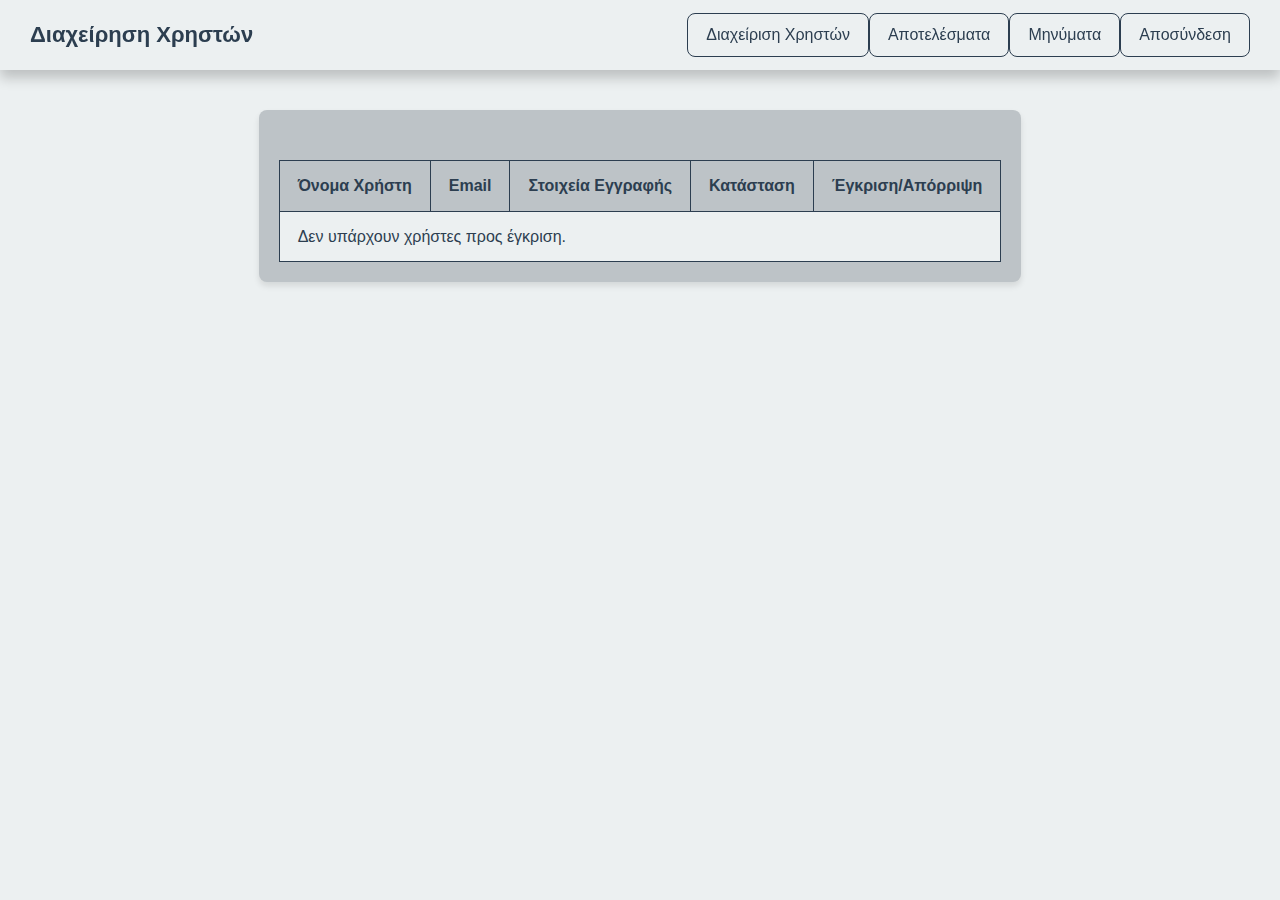
<file: admin.html>
<!DOCTYPE html>
<html lang="el">
<head>
    <meta charset="UTF-8">
    <title>ΔΙΑΧΕΙΡΙΣΗ</title>
    <link rel="stylesheet" href="style.css">
    
</head>
<body>
    <div class="container">
        <div class="navbar">
            <div class="logo">Διαχείρηση Χρηστών</div>
            <div class="nav-links">
                <a href="admin.html" class="btn">Διαχείριση Χρηστών</a>
                <a href="responses.html" class="btn">Αποτελέσματα</a>
                <a href="com.html" class="btn">Μηνύματα</a>
                <a href="#" id="logoutButton" class="btn">Αποσύνδεση</a>
            </div>
        </div>

        <div class="purpose">
            <table id="usersTable" class="table">
                <thead>
                    <tr>
                        <th>Όνομα Χρήστη</th>
                        <th>Email</th>
                        <th>Στοιχεία Εγγραφής</th>
                        <th>Κατάσταση</th>
                        <th>Έγκριση/Απόρριψη</th>
                    </tr>
                </thead>
                <tbody id="users">
                    <!-- Οι χρήστες θα προστεθούν εδώ με JavaScript -->
                </tbody>
            </table>
        </div>
    </div>
    <script src="script.js" defer></script>
</body>
</html>
</file>
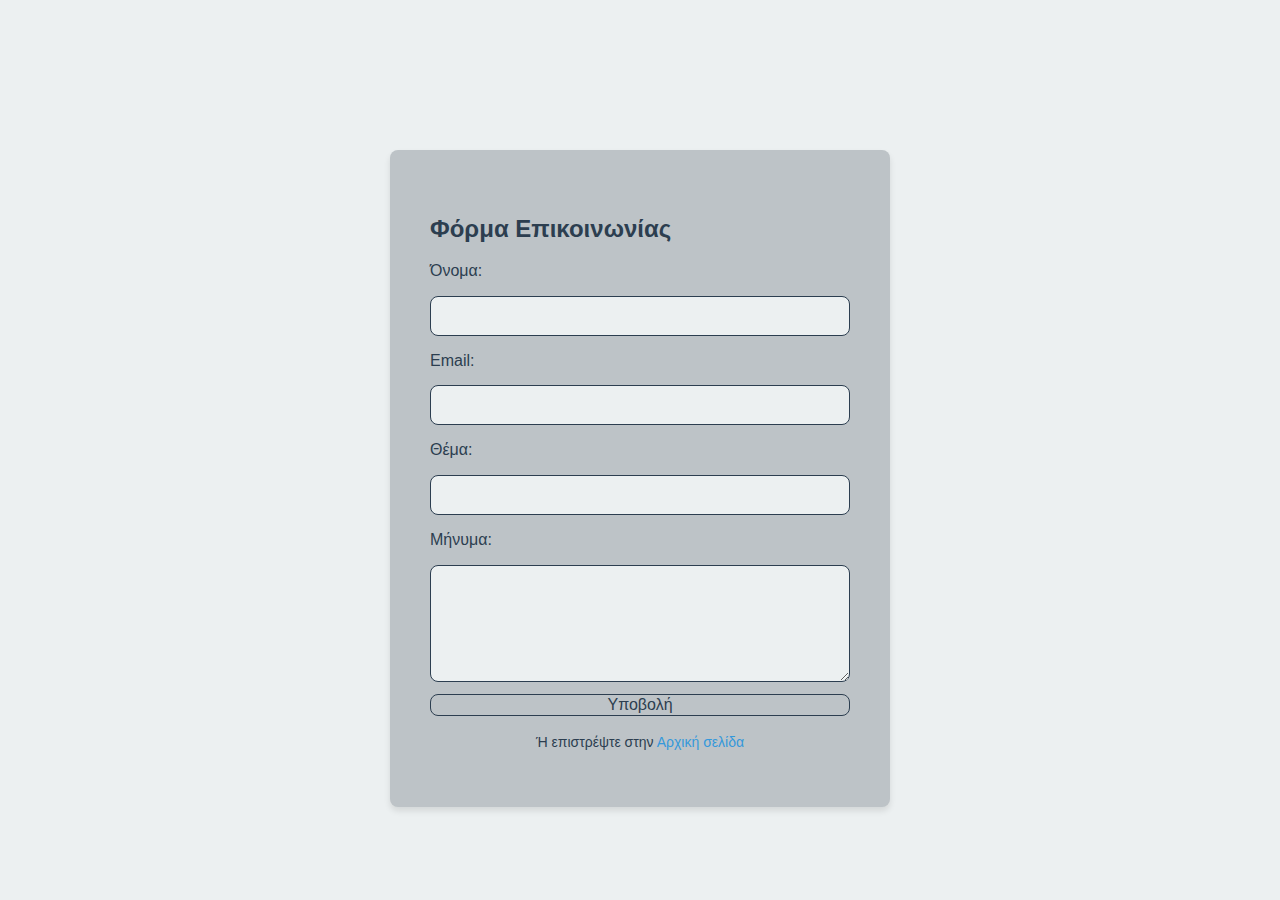
<file: contact.html>
<!DOCTYPE html>
<html lang="el">
<head>
    <meta charset="UTF-8">
    <meta name="viewport" content="width=device-width, initial-scale=1.0">
    <title>Επικοινωνία</title>
    <link rel="stylesheet" href="style.css"> 
</head>
<body>
    <div class="container">
        <div class="form-container">
            <h2>Φόρμα Επικοινωνίας</h2>
            <form id="contactForm" autocomplete="off">
                <label for="name">Όνομα:</label>
                <input type="text" id="name" name="name" required>
                
                <label for="email">Email:</label>
                <input type="email" id="email" name="email" required>
                
                <label for="subject">Θέμα:</label>
                <input type="text" id="subject" name="subject" required>
                
                <label for="message">Μήνυμα:</label>
                <textarea id="message" name="message" rows="5" required></textarea>
                
                <button type="submit">Υποβολή</button>
            </form>
            <p class="switch-page center">Ή επιστρέψτε στην <a href="index.html">Αρχική σελίδα</a></p>
        </div>
    </div>
    <script src="script.js"></script>
</body>
</html>
</file>
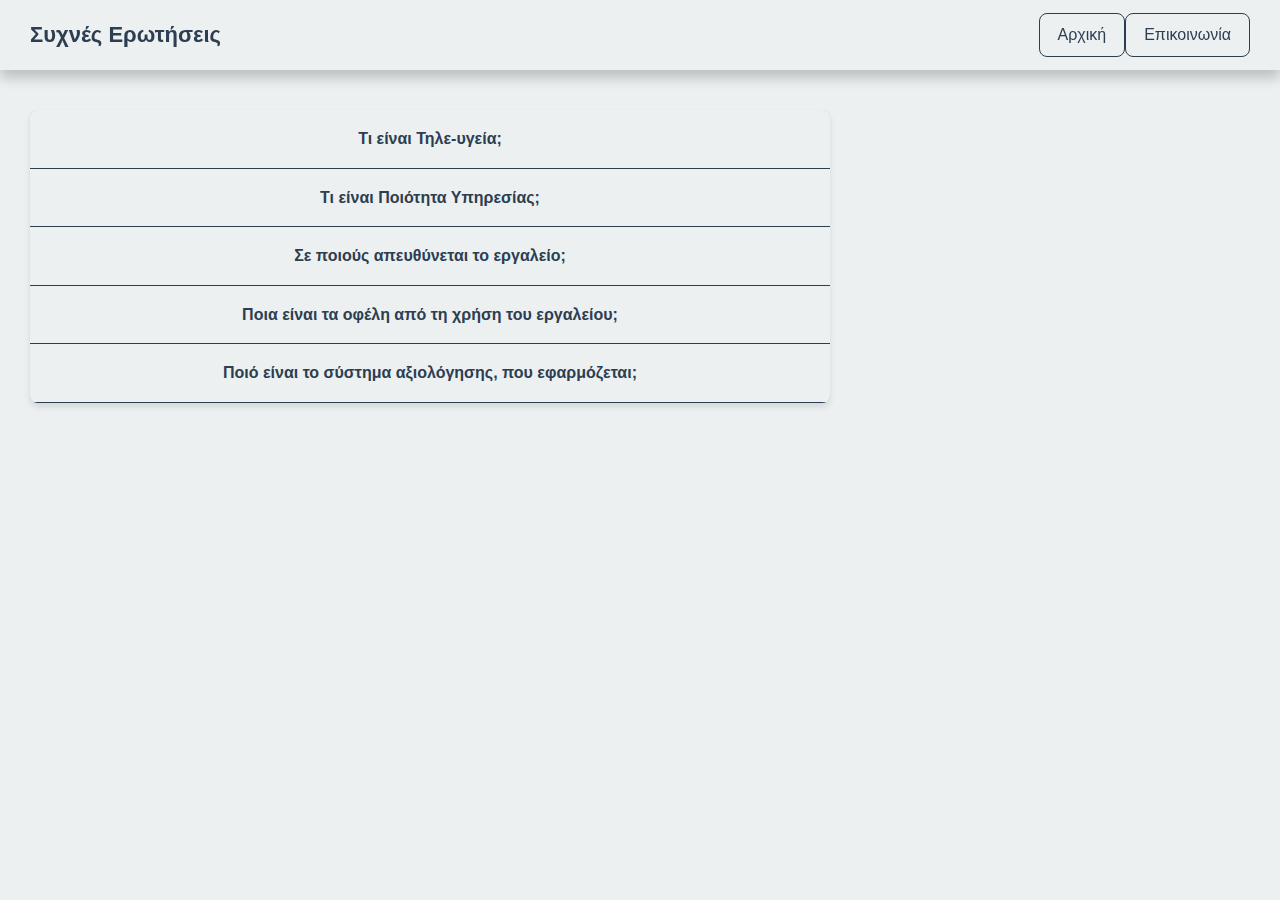
<file: faq.html>
<!DOCTYPE html>
<html lang="el">
<head>
    <meta charset="UTF-8">
    <title>ΣΥΧΝΕΣ ΕΡΩΤΗΣΕΙΣ</title>
    <link rel="stylesheet" href="style.css">
</head>
<body>
     <div class="container">
        <nav class="navbar">
            <h1 class="logo">Συχνές Ερωτήσεις</h1>
            <div class="nav-links">
                <a href="index.html" class="btn">Αρχική</a>
                <a href="contact.html" class="btn">Επικοινωνία</a>
            </div>
        </nav>
        <div class="accordion">
            <div class="accordion-item">
              <div class="accordion-header">Τι είναι Τηλε-υγεία;</div>
              <div class="accordion-body">
                Σύμφωνα με τον Π.Ο.Υ, η τηλε-υγεία αναφέρεται στην παροχή υπηρεσιών υγειονομικής περίθαλψης όπου η απόσταση αποτελεί καθοριστικό παράγοντα. Οι υπηρεσίες προσφέρονται από επαγγελματίες υγείας μέσω της χρήσης τεχνολογιών πληροφορικής και επικοινωνιών προκειμένου να επιτευχθεί η ανταλλαγή έγκυρων και αξιόπιστων πληροφοριών.
              </div>
            </div>
            <div class="accordion-item">
              <div class="accordion-header">Τι είναι Ποιότητα Υπηρεσίας;</div>
              <div class="accordion-body">
                Η ποιότητα στις υπηρεσίες υγείας αφορά την παροχή αξιόπιστων, αμερόληπτων και αποτελεσματικών υπηρεσιών που συμμορφώνονται με διεθνή πρότυπα, νομοθεσία και κανονισμούς. Στόχος είναι η έγκαιρη και εξατομικευμένη περίθαλψη, η οποία διασφαλίζει το βέλτιστο κλινικό και ολιστικό αποτέλεσμα, αξιοποιώντας σωστά τους διαθέσιμους πόρους. Βασίζεται σε επιστημονικά τεκμηριωμένες πρακτικές  και εστιάζει στην ασθενοκεντρική φροντίδα, εξασφαλίζοντας ασφάλεια και προστιθέμενη αξία.
              </div>
            </div>
          <div class="accordion-item">
            <div class="accordion-header">Σε ποιούς απευθύνεται το εργαλείο;</div>
            <div class="accordion-body">
                Σε οργανισμούς, που προσφέρουν ιατρικοφαρμακευτική περίθαλψη μέσω υπηρεσιών τηλε-υγείας. Πρέπει να συμπληρωθει από έναν ή περισσότερους εκπροσώπους του οργανισμού, οι οποίοι είναι εξοικοιωμένοι με τις εφαρμογές και τις λειτουργίες τηλε-υγείας.
            </div>
          </div>
            <div class="accordion-item">
                <div class="accordion-header">Ποια είναι τα οφέλη από τη χρήση του εργαλείου;</div>
                <div class="accordion-body">
                    Προσφέρει άμεσο προσδιορισμό του επιπέδου ωριμότητας της υπηρεσίας και συνοπτική αναφορά με σκοπό την βελτίωση της προσφερόμενης υπηρεσίας.
                </div>
            </div>      
            <div class="accordion-item">
                <div class="accordion-header">Ποιό είναι το σύστημα αξιολόγησης, που εφαρμόζεται;</div>
                <div class="accordion-body">
                    Το σύστημα αξιολόγησης που εφαρμόζεται κυμαίνεται από το επίπεδο χαμηλότερης ωριμότητας (1) έως το υψηλότερο (5), προκειμένου να καλύψει ολόκληρο το φάσμα και να επιτρέψει στους οργανισμούς να αξιολογηθούν με βάση την περιγραφή ενός ιδανικού βέλτιστου σεναρίου.
                </div>
            </div>  
        </div>       
        <script>
     
            document.querySelectorAll('.accordion-header').forEach(header => {
                header.addEventListener('click', () => {
                const item = header.parentElement;
                item.classList.toggle('active');
                });
            });
        </script>
        <script src="script.js"></script>
</body>
</html>
</file>
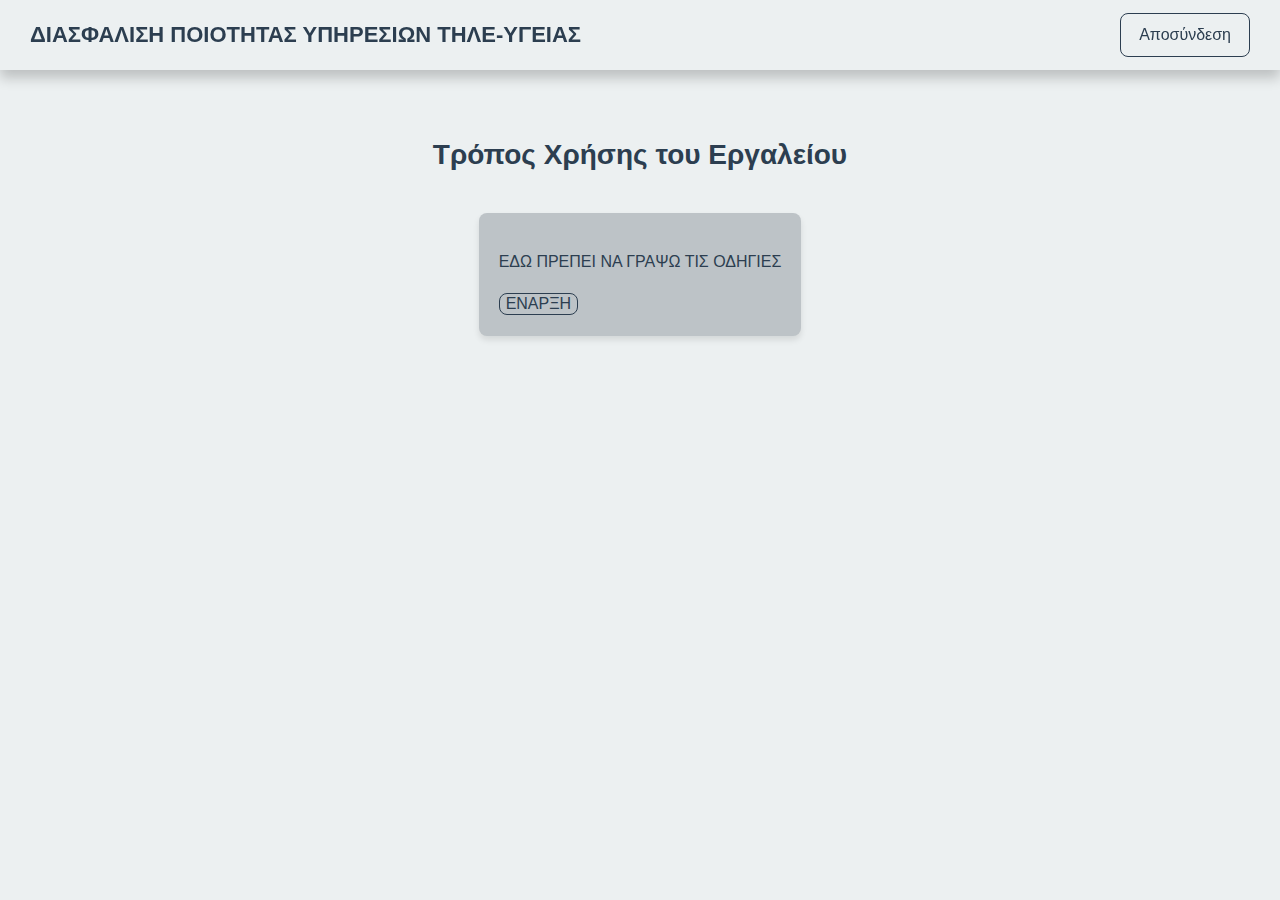
<file: instructions.html>
<!DOCTYPE html>
<html lang="el">
<head>
    <meta charset="UTF-8">
    <title>ΟΔΗΓΙΕΣ ΧΡΗΣΗΣ</title>
    <link rel="stylesheet" href="style.css">
</head>
<body>

    <div class="container">
        <nav class="navbar">
            <h1 class="logo">ΔΙΑΣΦΑΛΙΣΗ ΠΟΙΟΤΗΤΑΣ ΥΠΗΡΕΣΙΩΝ ΤΗΛΕ-ΥΓΕΙΑΣ</h1>
            <div class="nav-links">
                <a href="index.html" id="logoutButton" class="btn">Αποσύνδεση</a>
            </div>
        </nav>
        <header class="hero">
            <h2 class="hero-title">Τρόπος Χρήσης του Εργαλείου</h2>
        </header>

        <section class="purpose">
            <p>ΕΔΩ ΠΡΕΠΕΙ ΝΑ ΓΡΑΨΩ ΤΙΣ ΟΔΗΓΙΕΣ</p>
            <button onclick="window.location.href='questionnaire1.html';">ΕΝΑΡΞΗ</button>
        </section>
    </div>
</body>
</html>
</file>
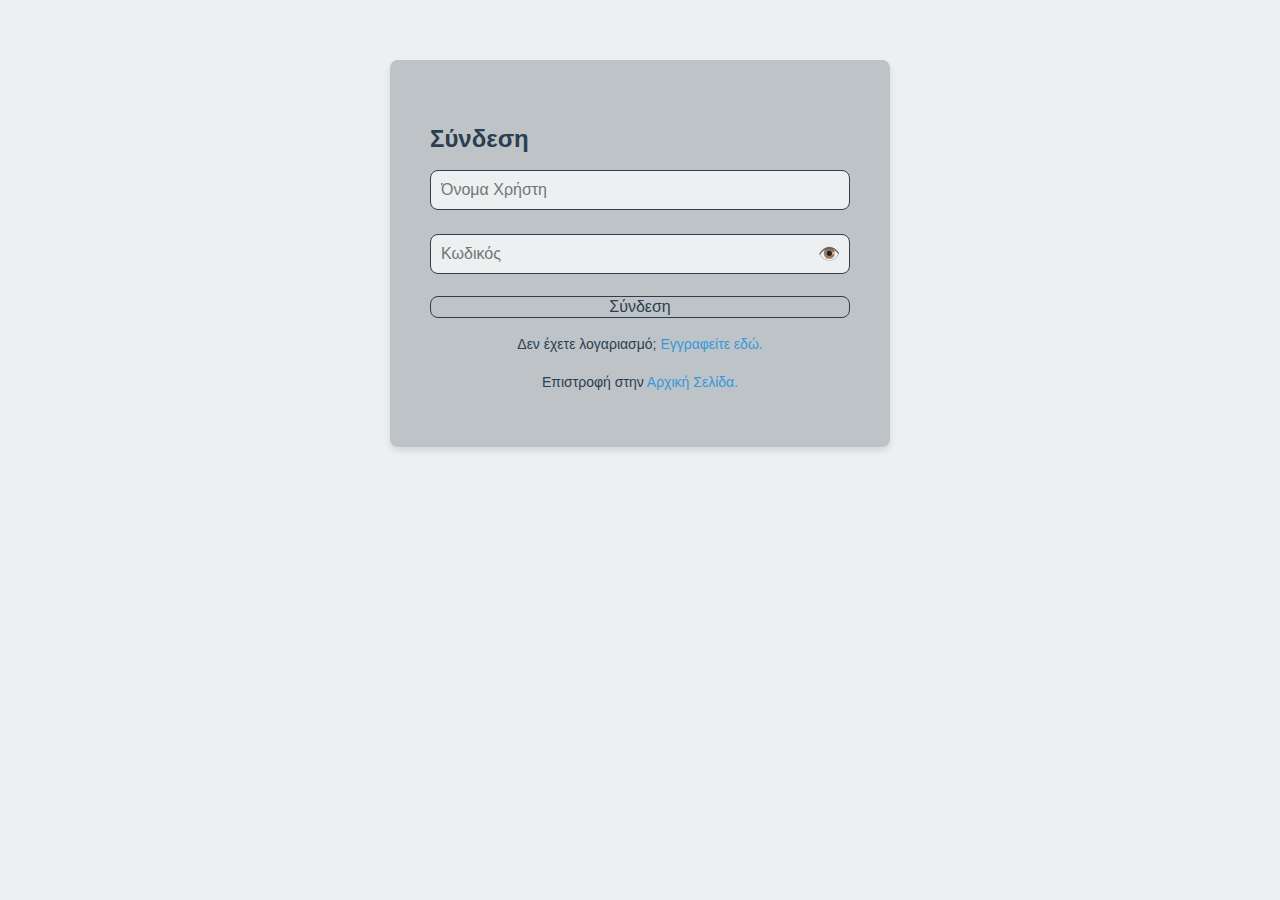
<file: login.html>
<!DOCTYPE html>
<html lang="el">
<head>
    <meta charset="UTF-8">
    <title>ΣΥΝΔΕΣΗ ΧΡΗΣΤΗ</title>
    <link rel="stylesheet" href="style.css">
</head>
<body>
    <div class="form-container">
        <h2>Σύνδεση</h2>

        <form id="loginForm" autocomplete="off">
            <input type="text" id="loginUsername" name="loginUsername" placeholder="Όνομα Χρήστη" required>
            <div class="password-container">
                <input type="password" id="loginPassword" name="loginPassword" placeholder="Κωδικός" required>  
                <button type="button" id="togglePassword">👁️</button>
            </div>
            <button type="submit">Σύνδεση</button>
        </form>

        <p class="switch-page center">
            Δεν έχετε λογαριασμό; <a href="register.html">Εγγραφείτε εδώ.</a>
        </p>

        <p class="switch-page center">
            Επιστροφή στην <a href="index.html">Αρχική Σελίδα.</a>
        </p>
    </div>
    <script>
        const togglePasswordButton = document.getElementById("togglePassword");
        const passwordField = document.getElementById("loginPassword");

        togglePasswordButton.addEventListener("click", function () {
            // Αν το type είναι "password", το κάνουμε "text" για να δούμε τον κωδικό
            if (passwordField.type === "password") {
                passwordField.type = "text";
            } else {
                passwordField.type = "password";
            }
        });
    </script>
    <script src="script.js"></script>
</body>
</html>
</file>
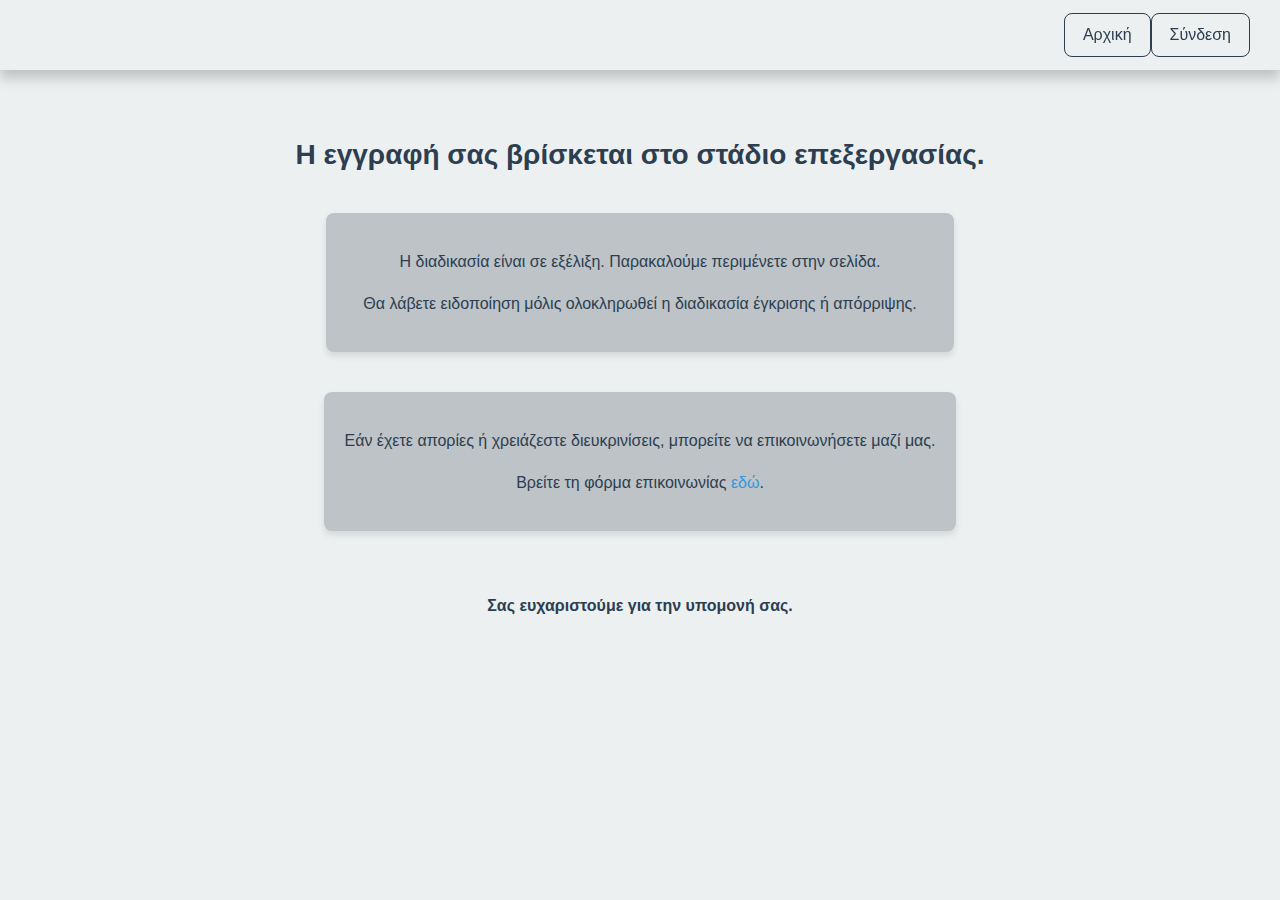
<file: pending.html>
<!DOCTYPE html>
<html lang="el">
<head>
    <meta charset="UTF-8">
    <meta name="viewport" content="width=device-width, initial-scale=1.0">
    <title>ΚΑΤΑΣΤΑΣΗ ΕΓΓΡΑΦΗΣ: ΥΠΟ ΕΠΕΞΕΡΓΑΣΙΑ</title>
    <link rel="stylesheet" href="style.css">
</head>
<body>
    <!-- Navbar  -->
    <nav class="navbar">
        <h1 class="logo"></h1>
        <div class="nav-links">
            <a href="index.html" class="btn">Αρχική</a>
            <a href="login.html" class="btn">Σύνδεση</a>
        </div>
    </nav>
   

    <!-- Container -->
    <div class="container">
        <div class="hero">
            <h2>Η εγγραφή σας βρίσκεται στο στάδιο επεξεργασίας.</h2>          
        </div>

        <div class="purpose" align="center">
            <p>&nbsp;&nbsp;&nbsp;&nbsp;&nbsp;&nbsp;&nbsp;&nbsp;&nbsp;&nbsp;&nbsp;&nbsp;Η διαδικασία είναι σε εξέλιξη. Παρακαλούμε περιμένετε στην σελίδα.&nbsp;&nbsp;&nbsp;&nbsp;&nbsp;&nbsp;&nbsp;&nbsp;&nbsp;&nbsp;&nbsp;&nbsp;</p>  
            <p>Θα λάβετε ειδοποίηση μόλις ολοκληρωθεί η διαδικασία έγκρισης ή απόρριψης.</p>
            
        </div>   
        
        <div class="purpose" align="center">
            <p>Εάν έχετε απορίες ή χρειάζεστε διευκρινίσεις, μπορείτε να επικοινωνήσετε μαζί μας.</p>
            <p class="switch-page">
             Bρείτε τη φόρμα επικοινωνίας <a href="com.html">εδώ</a>.
            </p>
        </div>

        <div class="hero">
            <h4>Σας ευχαριστούμε για την υπομονή σας.</h4>          
        </div>
    </div>
        <p id="confirmationMessage" style="display:none; color:green; font-weight:bold; margin-top:10px;"></p>
    <script>
        document.addEventListener("DOMContentLoaded", function () {
            if (!window.location.href.includes("pending.html")) return;

            const currentUserName = localStorage.getItem("currentUser");
            if (!currentUserName) return;

            const users = JSON.parse(localStorage.getItem("users")) || [];

            // Βρίσκουμε τον χρήστη που είναι συνδεδεμένος και έχει αποθηκευμένη κατάσταση
            const currentUserObject = users.find(u => u.username === currentUserName && u.status);

            if (!currentUserObject) return;

            let messageToShow = "";
            let redirectUrl = "";
            let showRejectionOptions = false;

            switch (currentUserObject.status) {
                case "Σε αναμονή":
                    messageToShow = "Κατάσταση Εγγραφής: Σε Αναμονή";
                    setTimeout(() => {
                        location.reload();
                    }, 1000);
                    break;
                case "Εγκρίθηκε":
                    messageToShow = "Η εγγραφή σας εγκρίθηκε!";
                    redirectUrl = "login.html";
                    break;
                case "Απορρίφθηκε":
                    messageToShow = "Η εγγραφή σας απορρίφθηκε!";
                    showRejectionOptions = true;
                    break;
                default:
                    return;
            }

            if (messageToShow) {
                const messageDiv = document.createElement("div");
                messageDiv.classList.add("notification");
                messageDiv.innerHTML = messageToShow;

                const closeButton = document.createElement("button");
                closeButton.innerText = "Κλείσιμο";
                closeButton.classList.add("close-button");
                closeButton.onclick = function () {
                    document.body.removeChild(messageDiv);
                    if (redirectUrl) {
                        window.location.href = redirectUrl;
                    }
                };

                messageDiv.appendChild(closeButton);

                if (showRejectionOptions) {
                    const optionsDiv = document.createElement("div");
                    optionsDiv.classList.add("rejection-options");

                    const homeButton = document.createElement("button");
                    homeButton.innerText = "Επιστροφή στην αρχική";
                    homeButton.classList.add("home-button");
                    homeButton.onclick = function () {
                        window.location.href = "index.html";
                    };

                    const contactButton = document.createElement("button");
                    contactButton.innerText = "Επικοινωνία με τον διαχειριστή";
                    contactButton.classList.add("contact-button");
                    contactButton.onclick = function () {
                        window.location.href = "contact.html";
                    };

                    optionsDiv.appendChild(homeButton);
                    optionsDiv.appendChild(contactButton);
                    messageDiv.appendChild(optionsDiv);
                }

                document.body.appendChild(messageDiv);
            }
        });
      </script>
    <script src="script.js"></script>
</body>
</html>
</file>
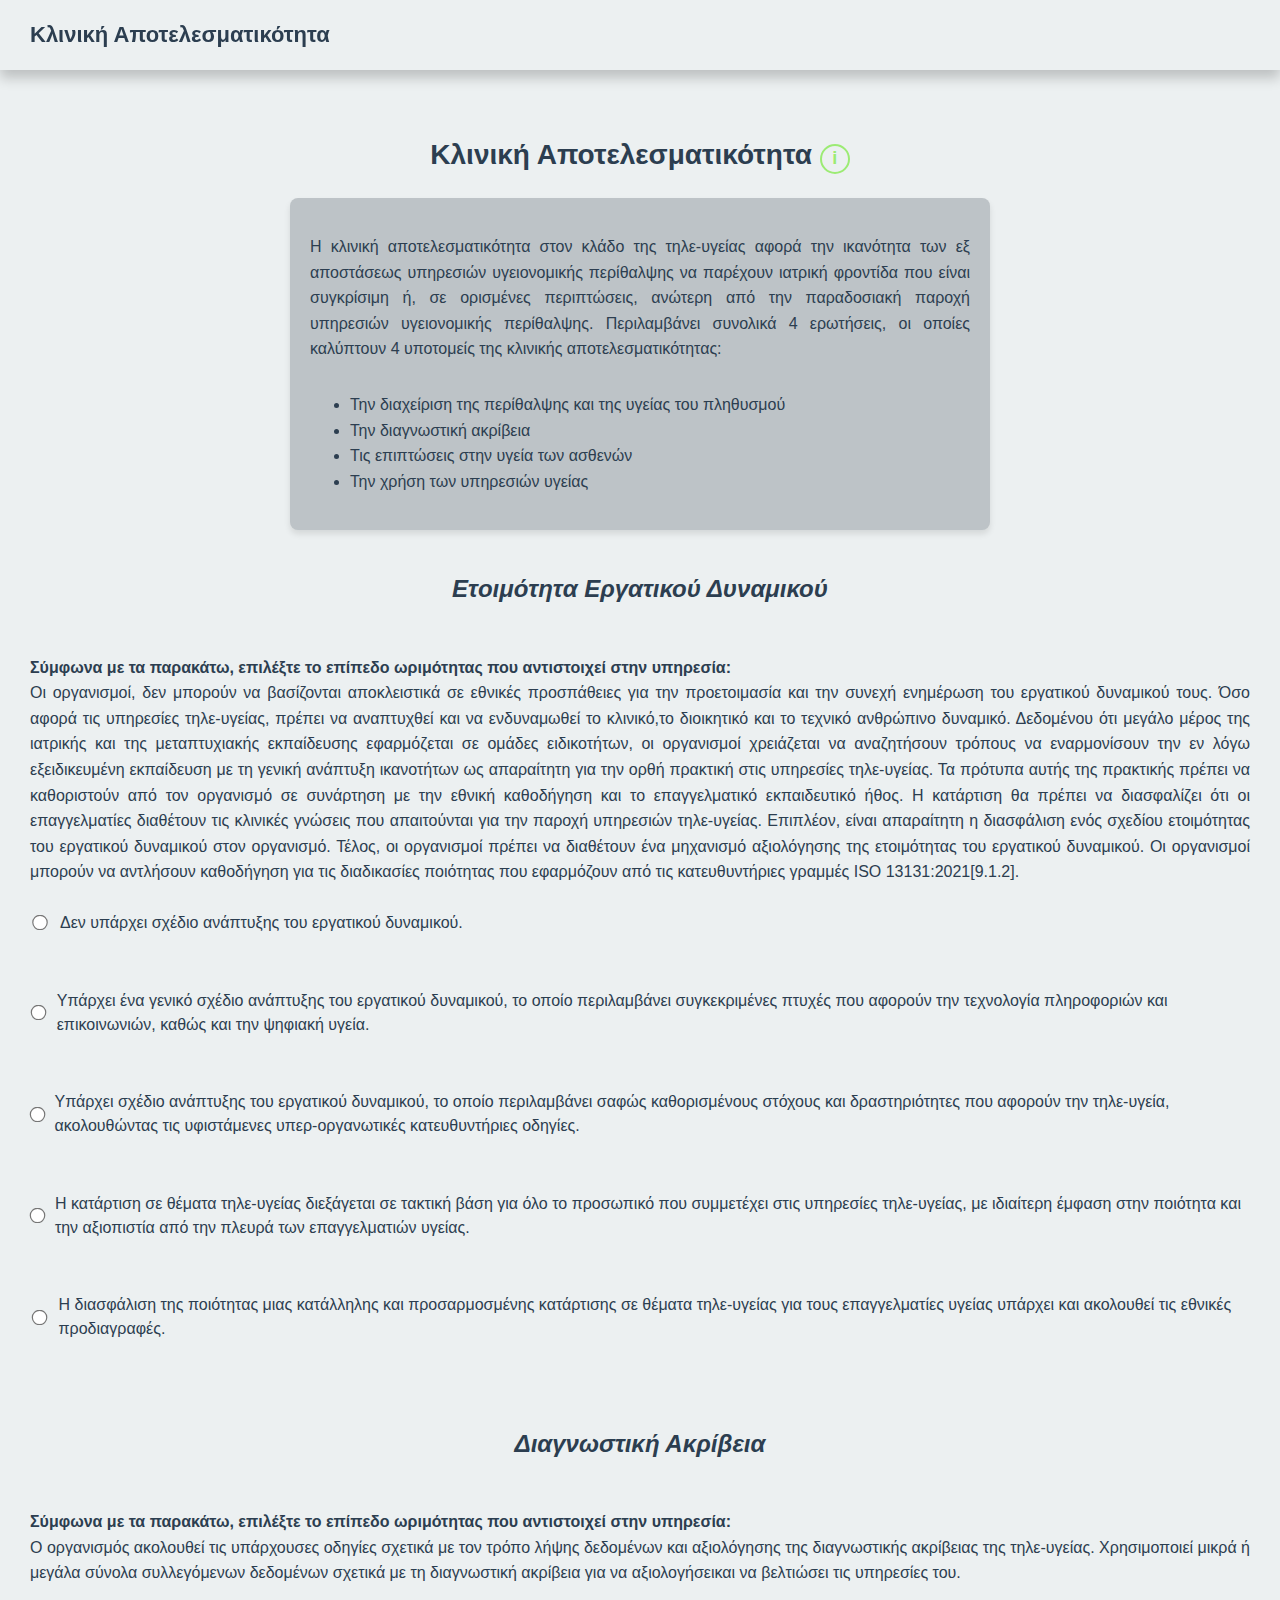
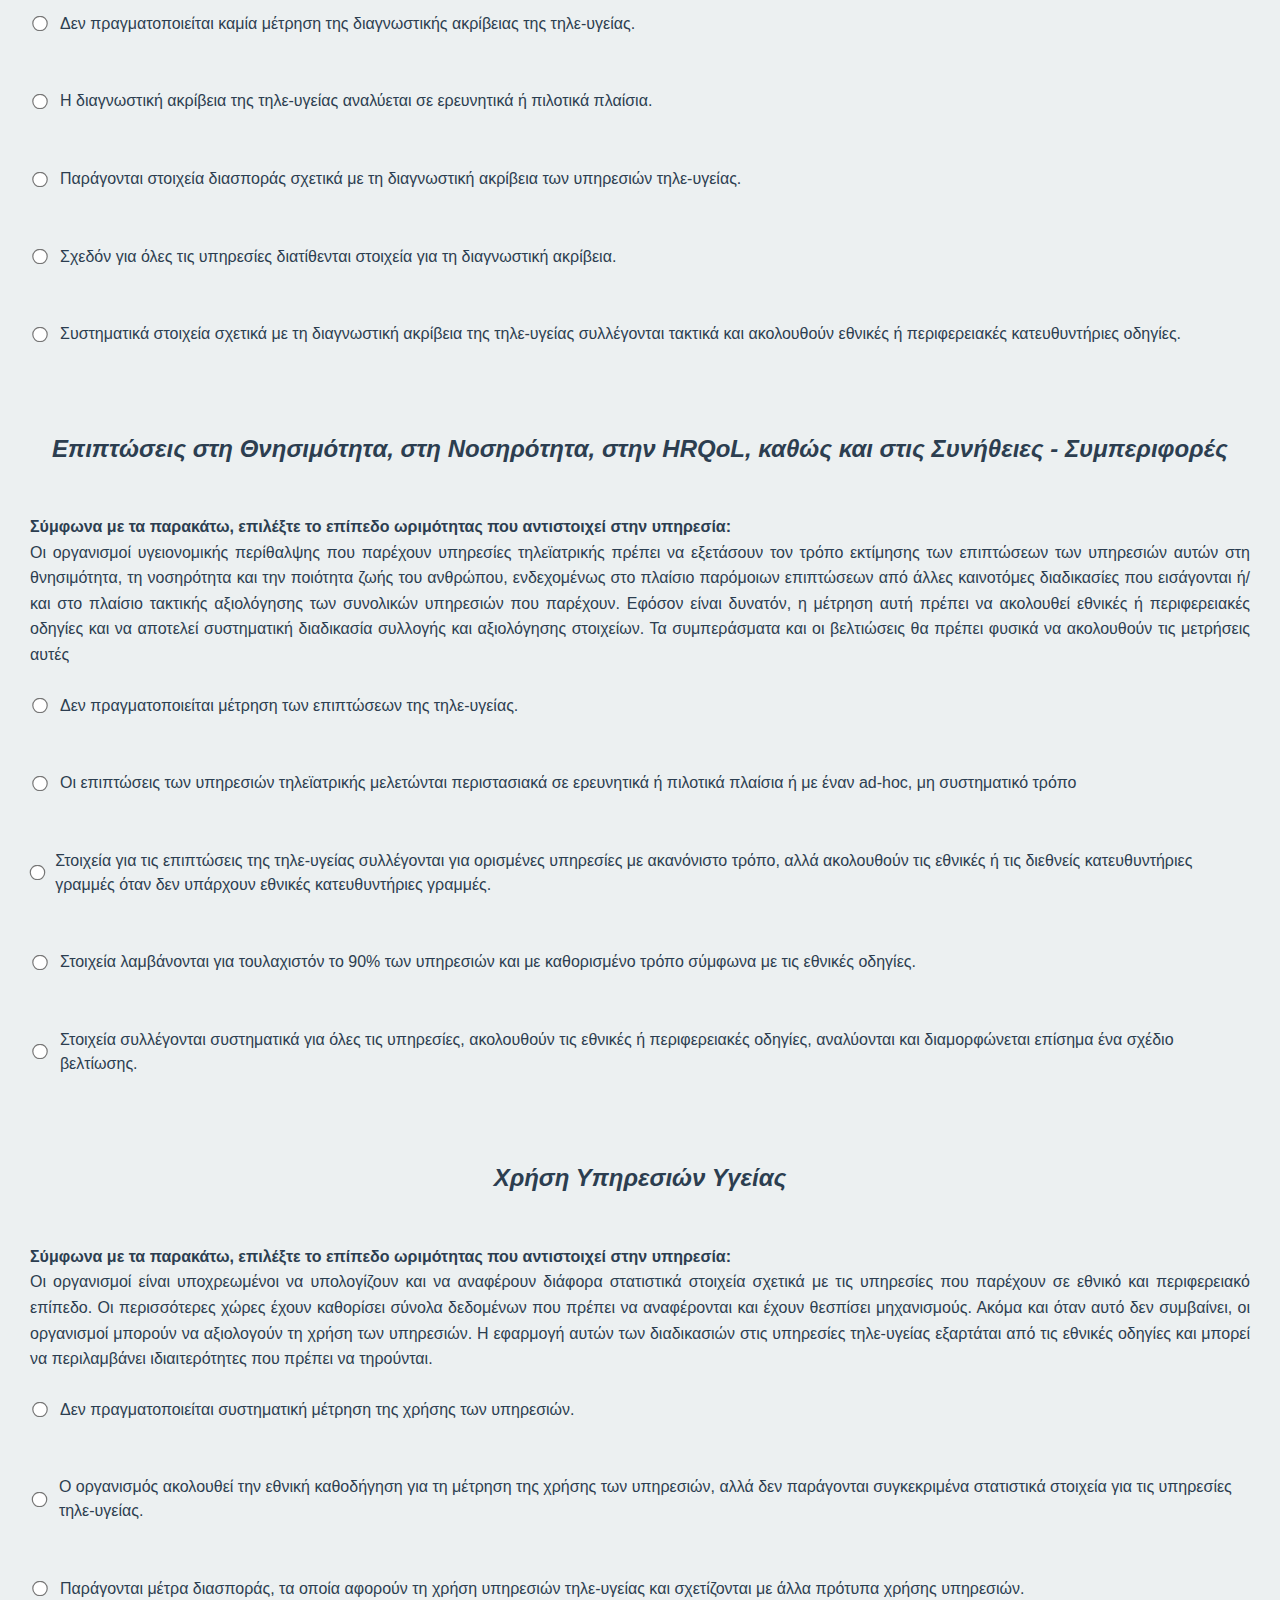
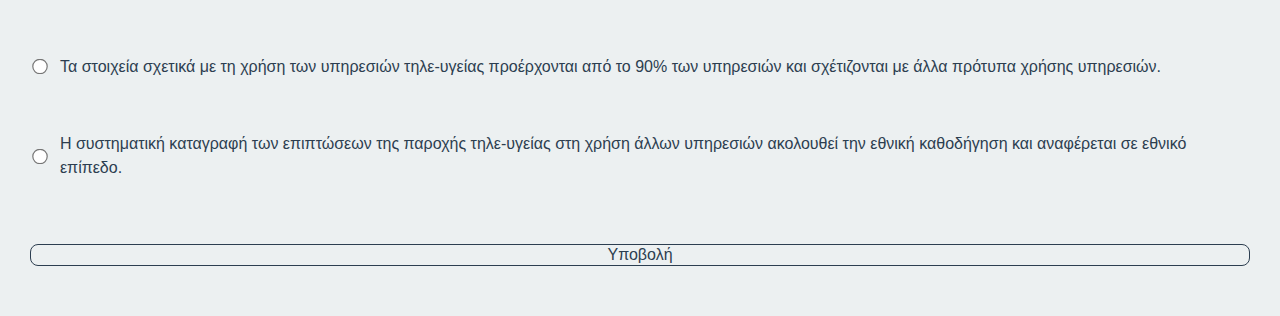
<file: questionnaire2.html>
<!DOCTYPE html>
<html lang="el">
<head>
    <meta charset="UTF-8">
    <title>ΚΛΙΝΙΚΗ ΑΠΟΤΕΛΕΣΜΑΤΙΚΟΤΗΤΑ</title>
    <link rel="stylesheet" href="style.css">
</head>
<body>
     <div class="container">
        <nav class="navbar">
            <h1 class="logo">Κλινική Αποτελεσματικότητα </h1>
        </nav>

        <header class="hero">
            <h2 align="center">Κλινική Αποτελεσματικότητα <span id="info-icon" class="info-button">i</span></h2>   
            <section class="purpose" style="text-align: justify;">
                <p>Η κλινική αποτελεσματικότητα στον κλάδο της τηλε-υγείας αφορά την ικανότητα των εξ αποστάσεως υπηρεσιών υγειονομικής περίθαλψης να παρέχουν ιατρική φροντίδα που είναι συγκρίσιμη ή, σε ορισμένες περιπτώσεις, ανώτερη από την παραδοσιακή παροχή υπηρεσιών υγειονομικής περίθαλψης. Περιλαμβάνει συνολικά 4 ερωτήσεις, οι οποίες καλύπτουν 4 υποτομείς της κλινικής αποτελεσματικότητας:</p>
                <ul>
                    <li>Την διαχείριση της περίθαλψης και της υγείας του πληθυσμού</li>
                    <li>Την διαγνωστική ακρίβεια</li>
                    <li>Τις επιπτώσεις στην υγεία των ασθενών</li>
                    <li>Την χρήση των υπηρεσιών υγείας</li>
                  </ul>
            </section>       
            <div id="info-container" style="display: none; text-align: justify;">
                <p>
                    Η κλινική αποτελεσματικότητα εξαρτάται από την ετοιμότητα του εργατικού δυναμικού, η οποία περιμαλβάνει την εκπαίδευση και τον απαραίτητο εξοπλισμό με σκοπό την παροχή αποδοτικών και ασφαλών υπηρεσιών τηλεϊατρικής. Η διαγνωστική ακρίβεια, ως η ικανότητα των επαγγελματιών υγείας να εξασφαλίζουν διαγνώσεις μέσω των υπηρεσίων τηλεϊατρικής, διαδραματίζει σημαντικό ρόλο στην ποιότητα και στα κλινικά αποτελέσματα των υπηρεσιών. Η ποιότητα ζωής των ασθενών, επηρεάζεται από την θνησιμότητα, την νοσηρότητα και τις καθημερινές συνήθειες των ατόμων. Η μελέτη αυτών των παραμέτρων παρέχει σπούδαια δεδομένα αναφορικά με την αποδοτικότητα των υπηρεσιών τηλε-υγείας. Η υιοθέτηση υπηρεσιών τηλεϊατρικής σχέτιζεται με την μείωση των παραδοσιακών υπηρεσιών παροχής υγειονομικής περίθαλψης. Η καταγραφή των μεταβολών στις καταναλωτικές συνήθειες των ασθενών και η συσχέτιση τους με την ανάπτυξη ικάνων υπηρεσιών. Τα δεδομένα αυτά είναι απαραίτητα για την εκτίμηση των οργανωτικών επιπτώσεων και στην αξιολόγηση της βιωσιμότητας των υπηρεσιών. 
                </p>
            </div>
        </header> 

        <main class="quiz"> 
            <form id="questionnaire2">
                <!-- Ερώτηση 10 -->
                <div class="question">
                    <h2 align="center"><em>Ετοιμότητα Εργατικού Δυναμικού</em></h2>
                    <p style="text-align: justify;"><b>Σύμφωνα με τα παρακάτω, επιλέξτε το επίπεδο ωριμότητας που αντιστοιχεί στην υπηρεσία:</b></br>
                    Οι οργανισμοί, δεν μπορούν να βασίζονται αποκλειστικά σε εθνικές προσπάθειες για την προετοιμασία και την συνεχή ενημέρωση του εργατικού δυναμικού τους. Όσο αφορά τις υπηρεσίες τηλε-υγείας, πρέπει να αναπτυχθεί και να ενδυναμωθεί το κλινικό,το διοικητικό και το τεχνικό ανθρώπινο δυναμικό. Δεδομένου ότι μεγάλο μέρος της ιατρικής και της μεταπτυχιακής εκπαίδευσης εφαρμόζεται σε ομάδες ειδικοτήτων, οι οργανισμοί χρειάζεται να αναζητήσουν τρόπους να εναρμονίσουν την εν λόγω εξειδικευμένη εκπαίδευση με τη γενική ανάπτυξη ικανοτήτων ως απαραίτητη για την ορθή πρακτική στις υπηρεσίες τηλε-υγείας. Τα πρότυπα αυτής της πρακτικής πρέπει να καθοριστούν από τον οργανισμό σε συνάρτηση με την εθνική καθοδήγηση και το επαγγελματικό εκπαιδευτικό ήθος. Η κατάρτιση θα πρέπει να διασφαλίζει ότι οι επαγγελματίες διαθέτουν τις κλινικές γνώσεις που απαιτούνται για την παροχή υπηρεσιών τηλε-υγείας. Επιπλέον, είναι απαραίτητη η διασφάλιση ενός σχεδίου ετοιμότητας του εργατικού δυναμικού στον οργανισμό. Τέλος, οι οργανισμοί πρέπει να διαθέτουν ένα μηχανισμό αξιολόγησης της ετοιμότητας του εργατικού δυναμικού. Οι οργανισμοί μπορούν να αντλήσουν καθοδήγηση για τις διαδικασίες ποιότητας που εφαρμόζουν από τις κατευθυντήριες γραμμές ISO 13131:2021[9.1.2].</p>
                    <label><input type="radio" name="question10" value="1" required>Δεν υπάρχει σχέδιο ανάπτυξης του εργατικού δυναμικού.</label><br>
                    <label><input type="radio" name="question10" value="2" required>Υπάρχει ένα γενικό σχέδιο ανάπτυξης του εργατικού δυναμικού, το οποίο περιλαμβάνει συγκεκριμένες πτυχές που αφορούν την τεχνολογία πληροφοριών και επικοινωνιών, καθώς και την ψηφιακή υγεία.</label><br>
                    <label><input type="radio" name="question10" value="3" required>Υπάρχει σχέδιο ανάπτυξης του εργατικού δυναμικού, το οποίο περιλαμβάνει σαφώς καθορισμένους στόχους και δραστηριότητες που αφορούν την τηλε-υγεία, ακολουθώντας τις υφιστάμενες υπερ-οργανωτικές κατευθυντήριες οδηγίες.</label><br>
                    <label><input type="radio" name="question10" value="4" required>Η κατάρτιση σε θέματα τηλε-υγείας διεξάγεται σε τακτική βάση για όλο το προσωπικό που συμμετέχει στις υπηρεσίες τηλε-υγείας, με ιδιαίτερη έμφαση στην ποιότητα και την αξιοπιστία από την πλευρά των επαγγελματιών υγείας.</label><br>
                    <label><input type="radio" name="question10" value="5" required>Η διασφάλιση της ποιότητας μιας κατάλληλης και προσαρμοσμένης κατάρτισης σε θέματα τηλε-υγείας για τους επαγγελματίες υγείας υπάρχει και ακολουθεί τις εθνικές προδιαγραφές.</label><br>
                </div>

                <!-- Ερώτηση 11 -->
                <div class="question">
                    <h2 align="center"><em>Διαγνωστική Ακρίβεια</em></h2>
                    <p style="text-align: justify;"><b>Σύμφωνα με τα παρακάτω, επιλέξτε το επίπεδο ωριμότητας που αντιστοιχεί στην υπηρεσία:</b></br>
                    Ο οργανισμός ακολουθεί τις υπάρχουσες οδηγίες σχετικά με τον τρόπο λήψης δεδομένων και αξιολόγησης της διαγνωστικής ακρίβειας της τηλε-υγείας. Χρησιμοποιεί μικρά ή μεγάλα σύνολα συλλεγόμενων δεδομένων σχετικά με τη διαγνωστική ακρίβεια για να αξιολογήσεικαι να βελτιώσει τις υπηρεσίες του.</p>
                    <label><input type="radio" name="question11" value="1" required>Δεν πραγματοποιείται καμία μέτρηση της διαγνωστικής ακρίβειας της τηλε-υγείας.</label><br>
                    <label><input type="radio" name="question11" value="2" required>Η διαγνωστική ακρίβεια της τηλε-υγείας αναλύεται σε ερευνητικά ή πιλοτικά πλαίσια.</label><br>
                    <label><input type="radio" name="question11" value="3" required>Παράγονται στοιχεία διασποράς σχετικά με τη διαγνωστική ακρίβεια των υπηρεσιών τηλε-υγείας.</label><br>
                    <label><input type="radio" name="question11" value="4" required>Σχεδόν για όλες τις υπηρεσίες διατίθενται στοιχεία για τη διαγνωστική ακρίβεια.</label><br>
                    <label><input type="radio" name="question11" value="5" required>Συστηματικά στοιχεία σχετικά με τη διαγνωστική ακρίβεια της τηλε-υγείας συλλέγονται τακτικά και ακολουθούν εθνικές ή περιφερειακές κατευθυντήριες οδηγίες.</label><br>
                </div>  
                
                <!-- Ερώτηση 12 -->
                <div class="question">
                    <h2 align="center"><em>Επιπτώσεις στη Θνησιμότητα, στη Νοσηρότητα, στην HRQoL, καθώς και στις Συνήθειες - Συμπεριφορές</em></h2>
                    <p style="text-align: justify;"><b>Σύμφωνα με τα παρακάτω, επιλέξτε το επίπεδο ωριμότητας που αντιστοιχεί στην υπηρεσία:</b></br>
                    Οι οργανισμοί υγειονομικής περίθαλψης που παρέχουν υπηρεσίες τηλεϊατρικής πρέπει να εξετάσουν τον τρόπο εκτίμησης των επιπτώσεων των υπηρεσιών αυτών στη θνησιμότητα, τη νοσηρότητα και την ποιότητα ζωής του ανθρώπου, ενδεχομένως στο πλαίσιο παρόμοιων επιπτώσεων από άλλες καινοτόμες διαδικασίες που εισάγονται ή/και στο πλαίσιο τακτικής αξιολόγησης των συνολικών υπηρεσιών που παρέχουν. Εφόσον είναι δυνατόν, η μέτρηση αυτή πρέπει να ακολουθεί εθνικές ή περιφερειακές οδηγίες και να αποτελεί συστηματική διαδικασία συλλογής και αξιολόγησης στοιχείων. Τα συμπεράσματα και οι βελτιώσεις θα πρέπει φυσικά να ακολουθούν τις μετρήσεις αυτές</p>
                    <label><input type="radio" name="question12" value="1" required>Δεν πραγματοποιείται μέτρηση των επιπτώσεων της τηλε-υγείας.</label><br>
                    <label><input type="radio" name="question12" value="2" required>Οι επιπτώσεις των υπηρεσιών τηλεϊατρικής μελετώνται περιστασιακά σε ερευνητικά ή πιλοτικά πλαίσια ή με έναν ad-hoc, μη συστηματικό τρόπο</label><br>
                    <label><input type="radio" name="question12" value="3" required>Στοιχεία για τις επιπτώσεις της τηλε-υγείας συλλέγονται για ορισμένες υπηρεσίες με ακανόνιστο τρόπο, αλλά ακολουθούν τις εθνικές ή τις διεθνείς κατευθυντήριες γραμμές όταν δεν υπάρχουν εθνικές κατευθυντήριες γραμμές.</label><br>
                    <label><input type="radio" name="question12" value="4" required>Στοιχεία λαμβάνονται για τουλαχιστόν το 90% των υπηρεσιών και με καθορισμένο τρόπο σύμφωνα με τις εθνικές οδηγίες.</label><br>
                    <label><input type="radio" name="question12" value="5" required>Στοιχεία συλλέγονται συστηματικά για όλες τις υπηρεσίες, ακολουθούν τις εθνικές ή περιφερειακές οδηγίες, αναλύονται και διαμορφώνεται επίσημα ένα σχέδιο βελτίωσης.</label><br>
                </div> 

                <!-- Ερώτηση 13 -->
                <div class="question">
                    <h2 align="center"><em>Χρήση Υπηρεσιών Υγείας</em></h2>
                    <p style="text-align: justify;"><b>Σύμφωνα με τα παρακάτω, επιλέξτε το επίπεδο ωριμότητας που αντιστοιχεί στην υπηρεσία:</b></br>
                    Οι οργανισμοί είναι υποχρεωμένοι να υπολογίζουν και να αναφέρουν διάφορα στατιστικά στοιχεία σχετικά με τις υπηρεσίες που παρέχουν σε εθνικό και περιφερειακό επίπεδο. Οι περισσότερες χώρες έχουν καθορίσει σύνολα δεδομένων που πρέπει να αναφέρονται και έχουν θεσπίσει μηχανισμούς. Ακόμα και όταν αυτό δεν συμβαίνει, οι οργανισμοί μπορούν να αξιολογούν τη χρήση των υπηρεσιών. Η εφαρμογή αυτών των διαδικασιών στις υπηρεσίες τηλε-υγείας εξαρτάται από τις εθνικές οδηγίες και μπορεί να περιλαμβάνει ιδιαιτερότητες που πρέπει να τηρούνται.</p>
                    <label><input type="radio" name="question13" value="1" required>Δεν πραγματοποιείται συστηματική μέτρηση της χρήσης των υπηρεσιών.</label><br>
                    <label><input type="radio" name="question13" value="2" required>Ο οργανισμός ακολουθεί την εθνική καθοδήγηση για τη μέτρηση της χρήσης των υπηρεσιών, αλλά δεν παράγονται συγκεκριμένα στατιστικά στοιχεία για τις υπηρεσίες τηλε-υγείας.</label><br>
                    <label><input type="radio" name="question13" value="3" required>Παράγονται μέτρα διασποράς, τα οποία αφορούν τη χρήση υπηρεσιών τηλε-υγείας και σχετίζονται με άλλα πρότυπα χρήσης υπηρεσιών.</label><br>
                    <label><input type="radio" name="question13" value="4" required>Τα στοιχεία σχετικά με τη χρήση των υπηρεσιών τηλε-υγείας προέρχονται από το 90% των υπηρεσιών και σχέτιζονται με άλλα πρότυπα χρήσης υπηρεσιών.</label><br>
                    <label><input type="radio" name="question13" value="5" required>Η συστηματική καταγραφή των επιπτώσεων της παροχής τηλε-υγείας στη χρήση άλλων υπηρεσιών ακολουθεί την εθνική καθοδήγηση και αναφέρεται σε εθνικό επίπεδο.</label><br>
                </div> 
                <button type="submit" onclick="return calculateScore(event);" class="btn">Υποβολή</button>
            </form>
        </main>
    </div>

    <div id="repeatPrompt" style="display: none; position: fixed; top: 50%; left: 50%; transform: translate(-50%, -50%);
        background-color: #f9f9f9; padding: 20px; border-radius: 10px;
        box-shadow: 0 0 10px rgba(0,0,0,0.2); text-align: center;">
        <p id="scoreMessage"></p>
        <button onclick="document.getElementById('repeatPrompt').style.display='none'">ΟΚ</button>
    </div>
    <script> 

        // Επιλογή όλων των ερωτήσεων
        const questions = document.querySelectorAll('.question');

        // Για κάθε ραδιοκουμπί στην σελίδα
        questions.forEach((question, index) => {
            const radioButtons = question.querySelectorAll('input[type="radio"]');

            radioButtons.forEach(radio => {
                radio.addEventListener('change', () => {
                    // Αφαίρεση των προηγούμενων τάξεων
                    questions.forEach(q => {
                        q.classList.remove('current-question', 'next-question');
                    });

                    // Προσθήκη της τρέχουσας τάξης στην επιλεγμένη ερώτηση
                    question.classList.add('current-question');

                    // Αν υπάρχει επόμενη ερώτηση, προσθήκη της τάξης "next-question"
                    if (questions[index + 1]) {
                        questions[index + 1].classList.add('next-question');
                    }
                });
            });
        });

      document.getElementById('info-icon').onclick = function() {
            var infoContainer = document.getElementById('info-container');
            if (infoContainer.style.display === 'none') {
                infoContainer.style.display = 'block';
            } else {
                infoContainer.style.display = 'none';
            }
        };

        // Βρίσκουμε το κουίζ και το κουμπί υποβολής
        const form = document.getElementById('questionnaire2');
        const resultContainer = document.createElement('div');
        resultContainer.setAttribute('id', 'displayResults');
        form.appendChild(resultContainer); 

        // Λειτουργία για να υπολογίσουμε το σκορ
        function calculateScore() {

            let totalScore = 0;
            const answers = [];
            let questionTexts = [];
            let answeredCount = 0;
            let answerValue = [];

            // Περνάμε από όλες τις ερωτήσεις
            const questions = form.querySelectorAll('.question');

            questions.forEach(question => {
                const selectedOption = question.querySelector('input[type="radio"]:checked');

                if (selectedOption) {
                    totalScore += parseInt(selectedOption.value);
                    const questionText = question.querySelector('h2').innerText.trim();  // Αποθηκεύουμε την εκφώνηση της ερώτησης
                    questionTexts.push(questionText);                     
                    answers.push(selectedOption.parentElement.textContent.trim());
                    // Αποθηκεύουμε την τιμή (value) της επιλεγμένης απάντησης
                    answerValue.push(selectedOption.value); 
                    answeredCount++;
                }
            });
            
            if (answeredCount !== questions.length) {
                resultContainer.innerHTML = `<p style="color: red;">Παρακαλώ απαντήστε σε όλες τις ερωτήσεις πριν δείτε την βαθμολογία σας.</p>`;
                resultContainer.style.display = 'block';
                return null; // Δεν προχωράει στον υπολογισμό
            }            
            
             // Αποθηκεύουμε το σκορ στο localStorage
            localStorage.setItem('score2', totalScore);
            localStorage.setItem('answers2', JSON.stringify(answers));
            localStorage.setItem('questionsText2', JSON.stringify(questionTexts));
            localStorage.setItem('answerValue2', JSON.stringify(answerValue));

            // Εμφάνιση του συνολικού σκορ
            document.getElementById('scoreMessage').innerText = `Η βαθμολογία σας είναι: ${totalScore} / 20`;
            document.getElementById('repeatPrompt').style.display = 'block';
            return totalScore;
        }

        // Προσθέτουμε το event listener για το κουμπί υποβολής
        form.addEventListener('submit', function(event) {
            event.preventDefault(); // Αποτρέπουμε την υποβολή της φόρμας
            const score = calculateScore(); // Υπολογισμός σκορ


            // Όταν ο χρήστης πατήσει το "ΟΚ", να περιμένει 1,5 δευτερόλεπτα και να γίνει ανακατεύθυνση
            document.querySelector('#repeatPrompt button').addEventListener('click', function() {
                setTimeout(function() {
                    window.location.href = 'questionnaire3.html';  // Ανακατεύθυνση στο δεύτερο ερωτηματολόγιο
                }, 1000);
            });   
        });           
    </script>
    <script src="script.js"></script>
</body>
</html>
</file>
<file: style.css>
/* Variables and Global Styles */
:root {
    --dark-blue: #2c3e50;       /* Σκούρο μπλε για κύρια στοιχεία */
    --light-blue: #3498db;      /* Απαλό μπλε για hover/δευτερεύοντα στοιχεία */
    --off-white: #ecf0f1;       /* Φως για φόντο */
    --beige: #bdc3c7;           /* Απαλό γκρι για ελαφρές επιφάνειες */
    --font-family: 'Helvetica Neue', Arial, sans-serif;
    --transition: 0.3s;
    --border-radius: 8px;
    --box-shadow: 0px 4px 6px rgba(0, 0, 0, 0.1);
}

body {
    margin: 0;
    padding: 0;
    background-color: var(--off-white);
    color: var(--dark-blue);
    font-family: var(--font-family);
    -webkit-font-smoothing: antialiased;
    line-height: 1.6;
}

/* Reset */
* {
    box-sizing: border-box;
}

/* Navbar */
.navbar {
    width: 100%;
    padding: 15px 30px; /* Σταθερό padding για το navbar */
    display: flex;
    justify-content: space-between;
    align-items: center;
    background: var(--off-white);
    position: fixed;
    top: 0;
    left: 0;
    z-index: 1000;
    box-shadow: var(--box-shadow);
    transition: box-shadow var(--transition);
    height: 70px; /* Σταθερό ύψος για το navbar */
}

.navbar:hover {
    box-shadow: 0px 8px 12px rgba(0, 0, 0, 0.2);
}

.logo {
    color: var(--dark-blue);
    font-size: 22px;
    font-weight: bold;
}

.nav-links .btn {
    color: var(--dark-blue);
    text-decoration: none;
    padding: 8px 18px;
    background: transparent;
    border: 1px solid var(--dark-blue);
    border-radius: var(--border-radius);
    transition: color var(--transition), background-color var(--transition), transform var(--transition);
}

.nav-links .btn:hover {
    background: var(--dark-blue);
    color: var(--off-white);
    transform: scale(1.05);
}

/* Adjustments for Navbar items */
.navbar .logo, .navbar .nav-links {
    display: flex;
    align-items: center; /* Ευθυγράμμιση των στοιχείων στο navbar */
    height: 100%;
}
/* Container */
.container {
    width: 100%;
    min-height: 100vh;
    background-color: var(--off-white);
    display: flex;
    flex-direction: column;
    padding: 30px;
    padding-top: 90px; /* Space for fixed navbar */
}

/* Hero Section */
.hero {
    margin-top: 20px;
    margin-left: auto;
    margin-right: auto;
    max-width: 700px;
    text-align: center;
}

.hero h2 {
    font-size: 28px;
    color: var(--dark-blue);
    margin-bottom: 15px;
    transition: color var(--transition);
}

.hero h2:hover {
    color: var(--light-blue);
}

.hero p {
    font-size: 16px;
    color: var(--dark-blue);
    margin-bottom: 30px;
}

/* Primary Button */
.btn.primary {
    background: var(--light-blue);
    color: white;
    padding: 12px 20px;
    text-decoration: none;
    border-radius: var(--border-radius);
    display: inline-block;
    transition: background-color var(--transition), transform var(--transition);
    z-index: 1000; /* Βεβαιωθείτε ότι είναι πάνω από άλλα στοιχεία */
    pointer-events: auto; /* Βεβαιωθείτε ότι είναι ενεργό */
}

.btn.primary:hover {
    background: var(--dark-blue);
    transform: translateY(-3px);
}

.btn.primary:active {
    transform: translateY(1px);
}

/* Purpose Section (Card) */
.purpose {
    max-width: 800px;
    background: var(--beige);
    padding: 20px;
    margin: 20px auto;
    border-radius: var(--border-radius);
    box-shadow: var(--box-shadow);
    transition: box-shadow var(--transition);
}

.purpose:hover {
    box-shadow: 0px 8px 12px rgba(0, 0, 0, 0.15);
}

.purpose h3 {
    font-size: 20px;
    color: var(--dark-blue);
    margin-bottom: 15px;
}

.purpose p {
    font-size: 16px;
    color: var(--dark-blue);
}

/* Form Container */
.form-container {
    background-color: var(--beige);
    width: 100%;
    max-width: 500px;
    margin: 60px auto;
    padding: 30px;
    border-radius: var(--border-radius);
    box-shadow: var(--box-shadow);
    transition: box-shadow var(--transition);
}

.form-container:hover {
    box-shadow: 0px 8px 12px rgba(0, 0, 0, 0.15);
}

.form-container h2 {
    font-size: 24px;
    color: var(--dark-blue);
    margin-bottom: 20px;
}

/* Form Elements */
input, select, textarea {
    width: 100%;
    padding: 10px;
    margin: 2px 0;
    border-radius: var(--border-radius);
    border: 1px solid var(--dark-blue);
    background-color: var(--off-white);
    color: var(--dark-blue);
    font-size: 16px;
    transition: border-color var(--transition), box-shadow var(--transition);
}

input:focus, select:focus, textarea:focus {
    border-color: var(--light-blue);
    box-shadow: 0px 0px 8px rgba(52, 152, 219, 0.5);
    outline: none;
}

/* Button Styles */
button {
    padding: auto; 
    background-color: transparent; /* Αφαίρεση του φόντου */
    color: var(--dark-blue); /* Χρώμα κειμένου όπως το navigation bar */
    border: 1px solid var(--dark-blue); /* Πρόσθεση border όπως στο navigation bar */
    border-radius: var(--border-radius); /* Στρογγυλεμένες γωνίες */
    font-size: 16px;
    cursor: pointer;
    transition: background-color var(--transition), color var(--transition), transform var(--transition);
}


button:hover {
    background-color: var(--dark-blue); /* Φόντο όταν το κουμπί είναι hover */
    color: var(--off-white); /* Χρώμα κειμένου όταν το κουμπί είναι hover */
    transform: scale(1.05); /* Ελαφριά μεγέθυνση του κουμπιού */
}

button:disabled {
    background-color: #ddd;
    cursor: not-allowed;
}

/* Switch Page Link */
.switch-page {
    font-size: 14px;
    margin-top: 15px;
}

.switch-page.center{
    text-align: center;
}

.switch-page.left{
    text-align: left;
}

.switch-page a {
    color: var(--light-blue);
    text-decoration: none;
    transition: color var(--transition);
}

.switch-page a:hover {
    color: var(--dark-blue);
}

/* Responsive adjustments for larger screens */
@media (min-width: 768px) {
    .form-container {
        padding: 40px;
    }
}

.table {
    width: 100%;
    border-collapse: collapse;
    margin-top: 30px;
}

/* Εφαρμόζουμε padding και σωστή στοίχιση ανάλογα με το περιεχόμενο */
.table th, .table td {
    padding: 12px 18px;  /* Αύξηση padding για καλύτερη ευκρίνεια */
    text-align: center; /* Για κείμενο, κεντραρισμένο */
    vertical-align: middle; /* Κέντρο στο ύψος για καλύτερη ευθυγράμμιση */
    border: 1px solid var(--dark-blue);
}

/* Ρύθμιση κεφαλίδων (th) */
.table th {
    background-color: var(--beige);
    color: var(--dark-blue);
    font-weight: bold;
    text-align: center; /* Κεντραρισμένο κείμενο για τις κεφαλίδες */
}

/* Ρύθμιση δεδομένων (td) */
.table td {
    background-color: var(--off-white);
    text-align: left; /* Κεντραρισμένο κείμενο και στα δεδομένα */
}

/* Για αριθμητικά δεδομένα, αν θέλεις να τα ευθυγραμμίζεις δεξιά */
.table td.number {
    text-align: right;
}

/* Προαιρετικά: Εναλλαγή χρωμάτων για κάθε ζευγάρι γραμμών */
.table tr:nth-child(even) {
    background-color: var(--beige);  /* Εναλλακτική γραμμή */
}

/* Εφέ hover για τις γραμμές */
.table tr:hover {
    background-color: rgba(52, 152, 219, 0.1); /* Ελαφρύ hover effect */
}

/* Results Table */
.results-table {
    width: 100%;
    border-collapse: collapse;
    margin-top: 30px;
}

/* Ρύθμιση κεφαλίδων (th) */
.results-table th, .results-table td {
    padding: 12px 18px;
    text-align: center; /* Κεντραρισμένο κείμενο για κεφαλίδες και δεδομένα */
    vertical-align: middle; /* Κέντρο στο ύψος για καλύτερη ευθυγράμμιση */
    border: 1px solid var(--dark-blue);
}

/* Ρύθμιση κεφαλίδων (th) */
.results-table th {
    background-color: var(--beige);
    color: var(--dark-blue);
    font-weight: bold;
}

/* Ρύθμιση δεδομένων (td) */
.results-table td {
    background-color: var(--off-white);
}

/* Για αριθμητικά δεδομένα (αν χρειαστεί) */
.results-table td.number {
    text-align: right;
}

/* Εναλλαγή χρωμάτων για κάθε ζευγάρι γραμμών */
.results-table tr:nth-child(even) {
    background-color: var(--beige);  /* Εναλλακτική γραμμή */
}

/* Εφέ hover για τις γραμμές */
.results-table tr:hover {
    background-color: rgba(52, 152, 219, 0.1); /* Ελαφρύ hover effect */
}

/* Στυλ για τα κουμπιά εξαγωγής */
.export-buttons {
    display: flex;
    justify-content: space-around;
    margin-top: 20px;
}

.export-buttons button {
    padding: 8px 18px;  /* Σα μικρότερο padding όπως το navbar */
    background: transparent;  /* Ίδιο με τα κουμπιά του navbar */
    color: var(--dark-blue);  /* Χρώμα κειμένου όπως το navbar */
    border: 1px solid var(--dark-blue);  /* Όπως στο navbar */
    border-radius: var(--border-radius);  /* Στρογγυλεμένες γωνίες */
    font-size: 16px;
    cursor: pointer;
    transition: background-color var(--transition), color var(--transition), transform var(--transition);
}

/* Hover εφέ για τα κουμπιά εξαγωγής */
.export-buttons button:hover {
    background-color: var(--dark-blue);  /* Όπως στο navbar */
    color: var(--off-white);  /* Χρώμα κειμένου όταν είναι hover, όπως στο navbar */
    transform: scale(1.05);
}

/* Εφέ όταν το κουμπί είναι ενεργό */
.export-buttons button:active {
    transform: translateY(1px);
}


/* Modal */
.modal {
    position: fixed;
    top: 0;
    left: 0;
    width: 100%;
    height: 100%;
    background-color: rgba(0, 0, 0, 0.5);
    display: flex;
    justify-content: center;
    align-items: center;
    z-index: 1050; /* Μεγαλύτερο από το navbar για να εμφανίζεται από πάνω */
    padding-top: 90px; /* Δίνει χώρο για το navbar */
}

.modal-content {
    background-color: white;
    padding: 20px;
    border-radius: var(--border-radius);
    max-width: 70%;
    max-height: 70%;
    overflow-y: auto;
    transition: transform var(--transition);
    position: relative; /* Βοηθάει στη θέση του κουμπιού κλεισίματος */
}

.modal-content:hover {
    transform: translateY(5px);
}

/* Κουμπί κλεισίματος (X) */
.close-btn {
    position: absolute;
    top: 10px;
    right: 10px;
    font-size: 20px;
    cursor: pointer;
    z-index: 1100; /* Υψηλότερο από το modal περιεχόμενο */
    color: var(--dark-blue);
}

.close-btn:hover {
    color: var(--light-blue); /* Εφέ hover για το κουμπί */
}

/* Για να διασφαλίσουμε ότι το modal δεν θα επηρεάσει το navbar */
.navbar {
    z-index: 1000; /* Κρατάμε το navbar κάτω από το modal */
}

/* Notification */
.notification {
    position: fixed;
    top: 0;
    left: 0;
    width: 100%;
    background-color: #ffe681;
    color: #000;
    padding: 10px;
    text-align: center;
    font-size: 16px;
    display: flex;
    flex-direction: column;
    align-items: center;
    justify-content: center;
    z-index: 1100; 
}

/* Close Button for Notification */
.close-button {
    margin-top: 10px;
    padding: 8px 15px;
    background-color: #ce3929;
    color: white;
    border: none;
    border-radius: 5px;
    font-size: 14px;
    cursor: pointer;
    transition: background-color var(--transition);
}

.close-button:hover {
    background-color: #c0392b;
}


/* Στυλ για την φόρμα ερωτήσεων */
form {
    display: flex;
    flex-direction: column; /* Στοιχίζει κάθε ερώτηση κάθετα */
    gap: 20px; /* Απόσταση μεταξύ των ερωτήσεων */
}

.question {
    display: flex;
    flex-direction: column;
    gap: 10px; /* Διαχωρισμός μεταξύ των ερωτήσεων */
}

.question label {
    display: flex;
    align-items: center;
    font-size: 16px;
    line-height: 1.5;
    margin-bottom: 8px;
    gap: 10px; /* Χώρος μεταξύ κουμπιού και κειμένου */
    width: auto;
}

.question input[type="radio"] {
    margin: 0;
    transform: scale(1.2); /* Μεγαλώνουμε το κουμπί για να είναι πιο ευδιάκριτο */
    width: 20px;
}
#info-container {
    background-color: var(--beige); /* Χρησιμοποιούμε το ίδιο υπόβαθρο όπως το .purpose */
    padding: 20px;
    margin: 20px auto;
    max-width: 800px;
    border-radius: var(--border-radius);
    box-shadow: var(--box-shadow);
    transition: box-shadow var(--transition);
    display: block; /* Όχι πλέον κρυφό */
    text-align: left;
    color: var(--dark-blue); /* Χρώμα κειμένου */
}

#info-container p {
    font-size: 16px;
    margin-bottom: 10px;
}

#info-container p:first-child {
    font-weight: bold; /* Έντονη γραφή για την πρώτη παράγραφο */
}

#info-container:hover {
    box-shadow: 0px 8px 12px rgba(0, 0, 0, 0.15); /* Προσθέτουμε εφέ hover */
}

#info-container ul {
    list-style-type: disc;
    padding-left: 20px; /* Απόσταση για καλύτερη εμφάνιση */
}

#info-container ul li {
    font-size: 16px;
    margin-bottom: 5px; /* Ελαφριά απόσταση ανάμεσα στις λίστες */
}

#info-icon {
    display: inline-flex;
    justify-content: center;
    align-items: center;
    width: 30px; /* Μέγεθος του κουμπιού */
    height: 30px; /* Ίδιο ύψος με πλάτος για να γίνει στρογγυλό */
    border: 2px solid #9ceb74; /* Χρώμα πλαισίου */
    border-radius: 50%; /* Στρογγυλοποίηση */
    font-size: 18px; /* Μέγεθος του "i" */
    color: #9ceb74; /* Χρώμα του κειμένου */
    font-weight: bold; /* Έντονη γραφή */
    cursor: pointer; /* Για να δείχνει ότι είναι κλικαρίσιμο */
    transition: background-color 0.3s ease, color 0.3s ease; /* Εφέ για hover */
}

#info-icon:hover {
    background-color: #9ceb74; /* Φόντο μπλε όταν είναι hover */
    color: white; /* Χρώμα κειμένου λευκό όταν είναι hover */
}

/* Τρέχουσα ερώτηση - απαλό μπλε με καλύτερη αντίθεση */
.question.current-question {
    background-color: #e6f2fb; /* Απαλό γαλάζιο */
    border-left: 4px solid #3498db; /* Κανονικό μπλε */
    padding-left: 12px;
    border-radius: var(--border-radius);
    box-shadow: 0 0 8px rgba(52, 152, 219, 0.25); /* Ελαφρύτερο shadow */
    transition: background-color var(--transition), box-shadow var(--transition);
}

/* Επόμενη ερώτηση - πιο έντονο πράσινο */
.question.next-question {
    background-color: #e9f9ef; /* Απαλό πράσινο */
    border-left: 4px solid #2ecc71; /* Πράσινο */
    padding-left: 12px;
    border-radius: var(--border-radius);
    box-shadow: 0 0 8px rgba(46, 204, 113, 0.25); /* Ελαφρύτερο shadow */
    transition: background-color var(--transition), box-shadow var(--transition);
}

.password-container {
    position: relative; /* Προσθέτουμε relative position για να τοποθετήσουμε το κουμπί */
    width: 100%; /* Διασφαλίζει ότι το πεδίο κωδικού και το κουμπί έχουν το ίδιο πλάτος */
}

#loginPassword {
    width: 100%; /* Ορίζουμε το πλάτος του πεδίου κωδικού */
    padding-right: 35px; /* Δημιουργούμε κενό για το κουμπί */
}

#togglePassword {
    position: absolute; /* Κάνουμε το κουμπί απόλυτο σε σχέση με το parent div */
    right: 10px; /* Τοποθετούμε το κουμπί λίγο πιο δεξιά */
    top: 50%;
    transform: translateY(-50%); /* Κεντράρει το κουμπί κάθετα */
    background: none;
    border: none;
    cursor: pointer;
    font-size: 18px;
    color: #888;
    padding: 0;
}

/* Μειώνουμε το margin του τίτλου */
.form-container h2 {
    font-size: 24px;
    color: var(--dark-blue);
    margin-bottom: 10px; /* Από 20px → 10px */
}

/* Μειώνουμε τα κενά ανάμεσα στα πεδία μόνο στο contactForm */
#contactForm input,
#contactForm select,
#contactForm textarea {
    margin: 4px 0; 
}

/* Αν έχεις wrapper form με gap */
#contactForm {
    display: flex;
    flex-direction: column;
    gap: 8px; 
}

.accordion {
    max-width: 800px;
    margin: 30px auto;
    background: var(--beige);
    border-radius: var(--border-radius);
    box-shadow: var(--box-shadow);
    overflow: hidden;
  }
  
  .accordion-item {
    border-bottom: 1px solid var(--dark-blue);
  }
  
  .accordion-header {
    padding: 16px;
    background-color: var(--off-white);
    color: var(--dark-blue);
    cursor: pointer;
    font-weight: bold;
    font-size: 16px;
    transition: background-color var(--transition);
    text-align: center;
  }
  
  .accordion-header:hover {
    background-color: rgba(52, 152, 219, 0.1);
  }
  
  .accordion-body {
    padding: 0 16px;
    max-height: 0;
    overflow: hidden;
    background-color: var(--beige);
    color: var(--dark-blue);
    font-size: 14px;
    transition: max-height 0.3s ease, padding 0.3s ease;
  }
  
  .accordion-item.active .accordion-body {
    padding: 16px;
    max-height: 300px; /* Μπορείς να το ρυθμίσεις ανάλογα */
  }
         /* Στυλ για τις αναδιπλούμενες ενότητες */
         .accordion {
            margin: 20px 0;
        }
        .accordion-button {
            background-color: #f1f1f1;
            color: #444;
            padding: 10px;
            width: 100%;
            text-align: left;
            border: none;
            outline: none;
            font-size: 15px;
            cursor: pointer;
            transition: 0.4s;
            border-radius: 5px;
        }
        .active, .accordion-button:hover {
            background-color: #ccc;
        }
        .panel {
            padding: 0 18px;
            display: none;
            background-color: #f9f9f9;
            overflow: hidden;
        }
        .panel ul {
            list-style-type: none;
            padding-left: 0;
        }
        .panel li {
            margin-bottom: 10px;
        }
</file>
